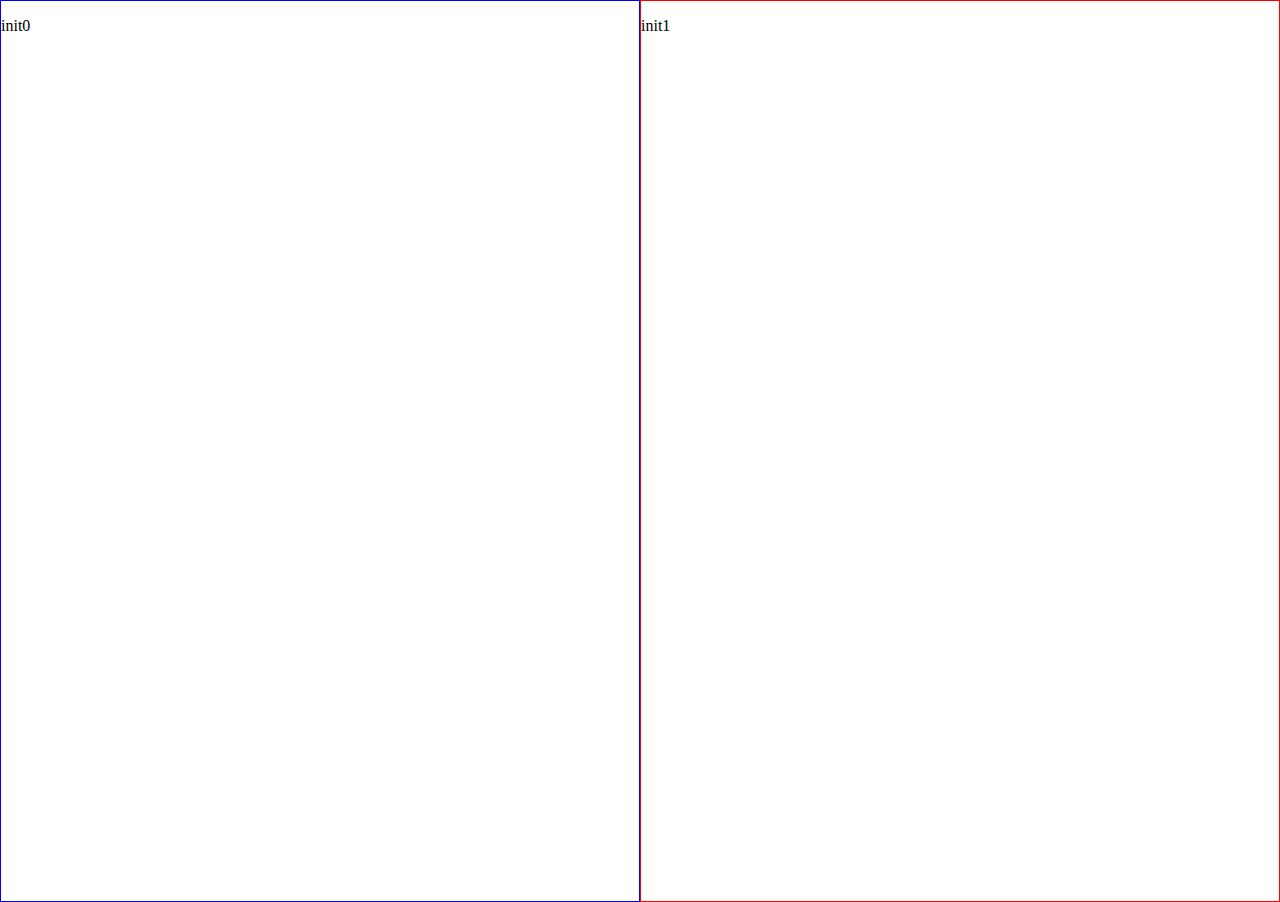
<file: index.html>
<!DOCTYPE html>
<html>
  <head>
    <title>Exo JS</title>
    <meta charset="utf-8" />
  </head>
  <body style="height: 100vh; margin: 0">
    <div style="display: flex; height: 100%">
      <div id="hover0" style="width: 50%; height: 100%; border: 1px blue solid">
        <p id="destination0">init0</p>
      </div>
      <div id="hover1" style="width: 50%; height: 100%; border: 1px red solid">
        <p id="destination1">init1</p>
      </div>  
    </div>

    <script type="text/javascript">
      console.log("Bonne chance");
      var div = document.querySelector('#hover0');
      var dive = document.querySelector('#hover1');
        div.addEventListener("mousemove",  (e) => {
        var X=e.offsetX;
        var Y=e.offsetY;
       
        var txt=document.getElementById('hover1');
        
        txt.innerHTML = "x: " + X+" ,y:"+Y;
      
        
      });

      dive.addEventListener("mousemove",  (e) => {
    
        var a=e.offsetX;
        var z=e.offsetY;
        var txt2=document.getElementById('hover0');
        txt2.innerHTML= "x: " + a+" ,y:"+z;
        
      });

      
  
    </script>
  </body>
</html>
</file>
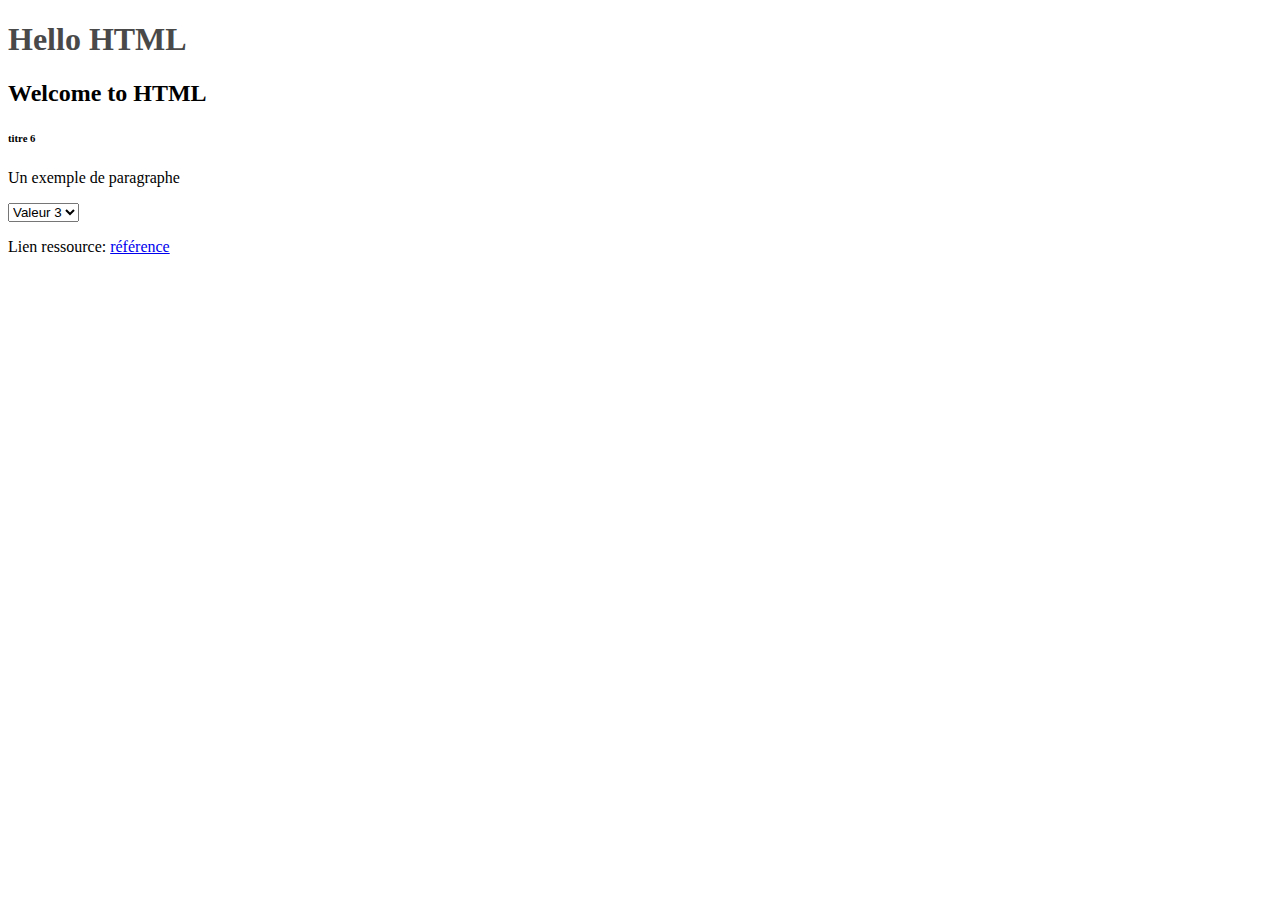
<file: Exercice/000_example_html/index.html>
<!DOCTYPE html>
<html>
  <head>
    <title>Exemple HTML</title>
    <meta charset="utf-8" />
    <link href="index.css" rel="stylesheet" />
  </head>
  <body>
    <h1>Hello HTML</h1>
    <h2>Welcome to HTML</h2>
    <h6>titre 6</h6>
    <p>Un exemple de paragraphe</p>

    <select id="monselect">
      <option value="valeur1">Valeur 1</option>
      <option value="valeur2">Valeur 2</option>
      <option value="valeur3" selected>Valeur 3</option>
    </select>

    <p>
      Lien ressource:
      <a href="https://developer.mozilla.org/fr/docs/Web/HTML/Element"
        >référence</a
      >
    </p>

    <script type="text/javascript">
      console.log("Hello JavaScript!");
      console.log("une autre");
    </script>
  </body>
</html>
</file>
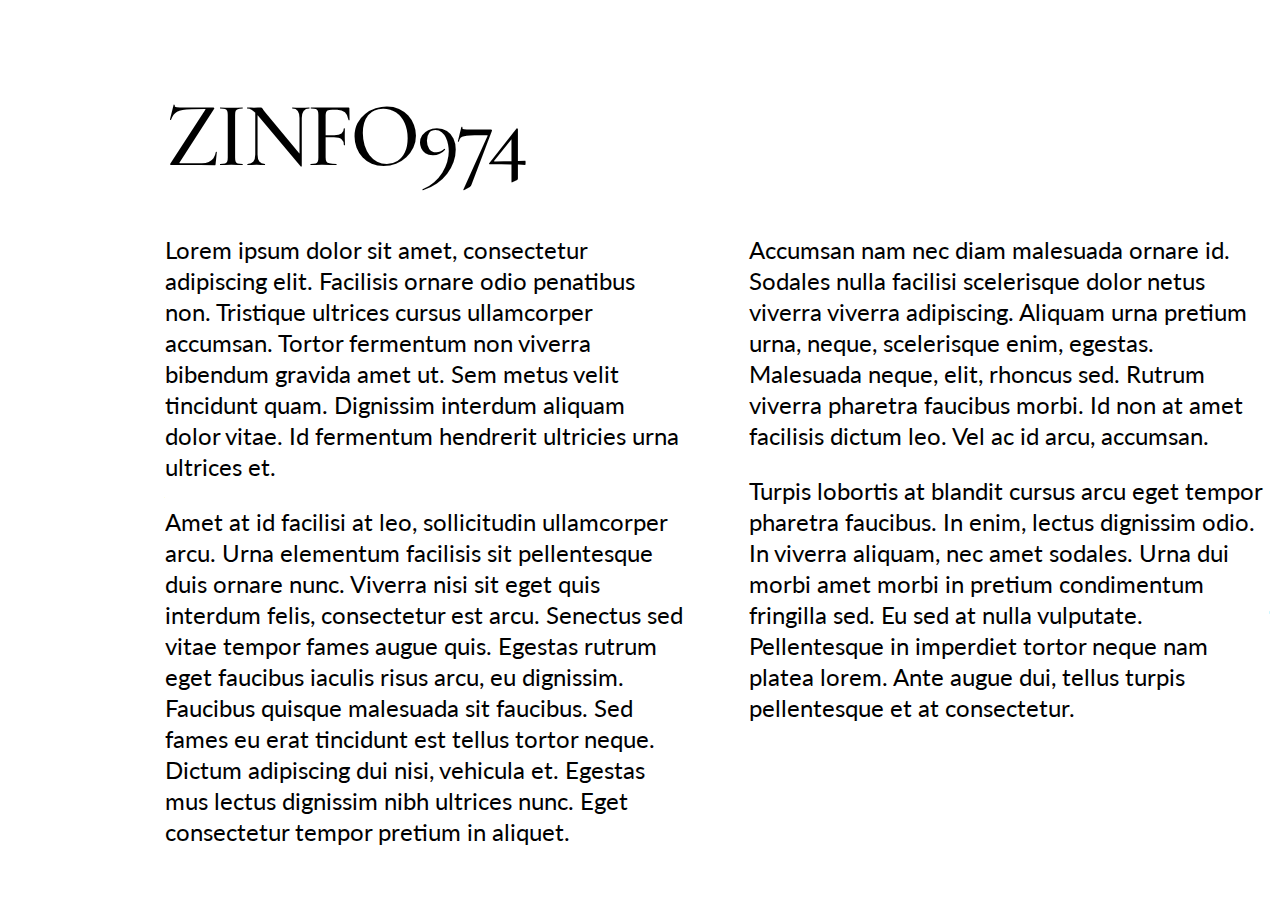
<file: Exercice/001_example_column_1/index.html>
<!DOCTYPE html>
<html>
  <head>
    <title>Exemple Column 1</title>
    <meta charset="utf-8" />
    <link
      rel="stylesheet"
      href="https://fonts.googleapis.com/css?family=Cormorant"
    />
    <link
      rel="stylesheet"
      href="https://fonts.googleapis.com/css?family=Lato"
    />
    <style>
      body {
        margin: 0px;
      }
      h1 {
        margin-bottom: 0px;
        font-family: Cormorant;
        font-style: normal;
        font-weight: 500;
        font-size: 92px;
        line-height: 148px;
        letter-spacing: -0.04em;
      }
      main {
        margin-left: 165px;
      }
      section {
        display: inline-block;
        vertical-align: top;
        width: 520px;
      }
      p {
        font-family: Lato;
        font-style: normal;
        font-weight: normal;
        font-size: 24px;
        line-height: 31px;
      }
    </style>
  </head>
  <body>
    <main>
      <h1>ZINFO974</h1>

      <section style="margin-right: 60px">
        <p>
          Lorem ipsum dolor sit amet, consectetur adipiscing elit. Facilisis
          ornare odio penatibus non. Tristique ultrices cursus ullamcorper
          accumsan. Tortor fermentum non viverra bibendum gravida amet ut. Sem
          metus velit tincidunt quam. Dignissim interdum aliquam dolor vitae. Id
          fermentum hendrerit ultricies urna ultrices et.
        </p>
        <p>
          Amet at id facilisi at leo, sollicitudin ullamcorper arcu. Urna
          elementum facilisis sit pellentesque duis ornare nunc. Viverra nisi
          sit eget quis interdum felis, consectetur est arcu. Senectus sed vitae
          tempor fames augue quis. Egestas rutrum eget faucibus iaculis risus
          arcu, eu dignissim. Faucibus quisque malesuada sit faucibus. Sed fames
          eu erat tincidunt est tellus tortor neque. Dictum adipiscing dui nisi,
          vehicula et. Egestas mus lectus dignissim nibh ultrices nunc. Eget
          consectetur tempor pretium in aliquet.
        </p>
      </section>
      <section>
        <p>
          Accumsan nam nec diam malesuada ornare id. Sodales nulla facilisi
          scelerisque dolor netus viverra viverra adipiscing. Aliquam urna
          pretium urna, neque, scelerisque enim, egestas. Malesuada neque, elit,
          rhoncus sed. Rutrum viverra pharetra faucibus morbi. Id non at amet
          facilisis dictum leo. Vel ac id arcu, accumsan.
        </p>
        <p>
          Turpis lobortis at blandit cursus arcu eget tempor pharetra faucibus.
          In enim, lectus dignissim odio. In viverra aliquam, nec amet sodales.
          Urna dui morbi amet morbi in pretium condimentum fringilla sed. Eu sed
          at nulla vulputate. Pellentesque in imperdiet tortor neque nam platea
          lorem. Ante augue dui, tellus turpis pellentesque et at consectetur.
        </p>
      </section>
    </main>
  </body>
</html>
</file>
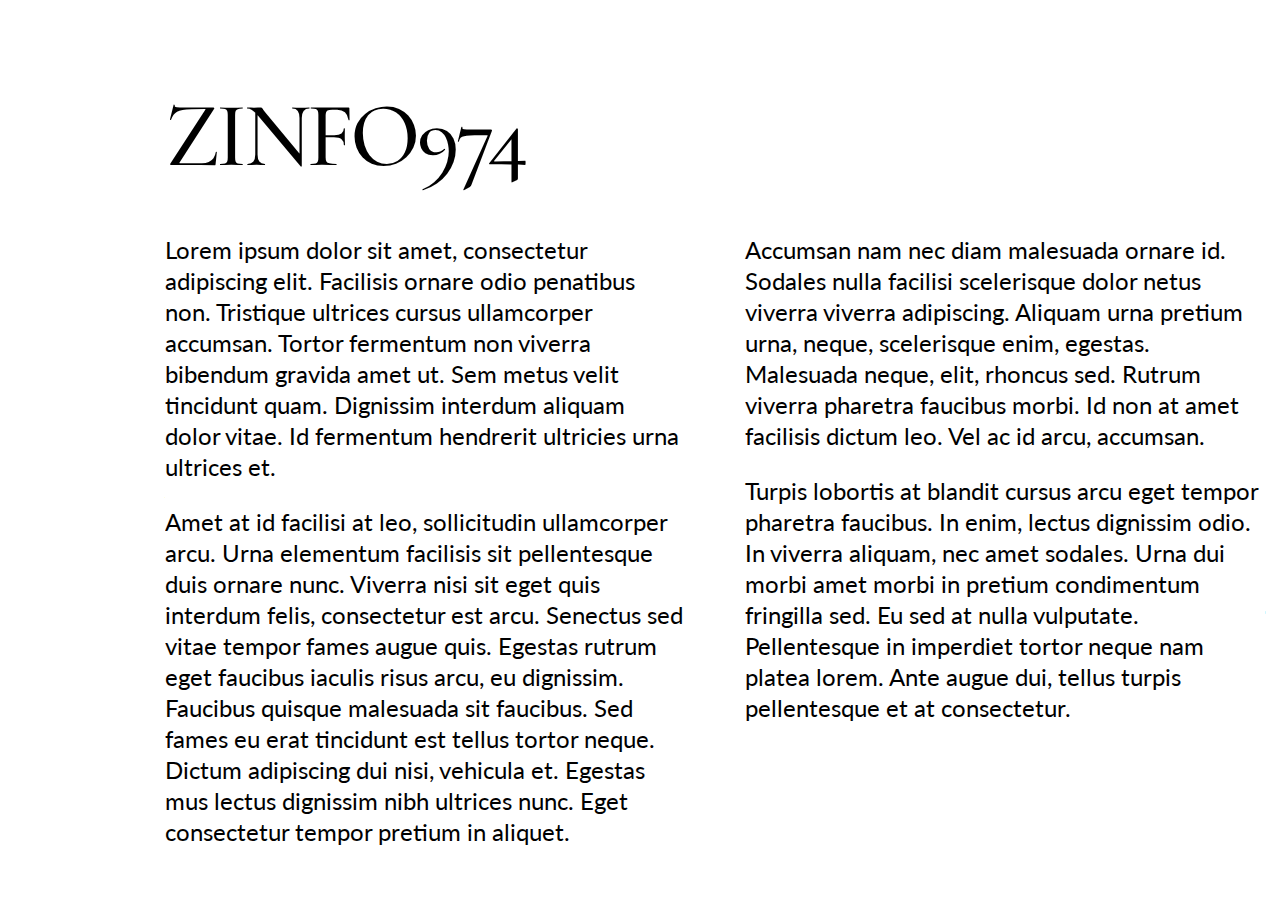
<file: Exercice/002_example_column_2/index.html>
<!DOCTYPE html>
<html>
  <head>
    <title>Exemple Column 2</title>
    <meta charset="utf-8" />
    <link
      rel="stylesheet"
      href="https://fonts.googleapis.com/css?family=Cormorant"
    />
    <link
      rel="stylesheet"
      href="https://fonts.googleapis.com/css?family=Lato"
    />
    <style>
      body {
        margin: 0px;
      }
      h1 {
        margin-bottom: 0px;
        font-family: Cormorant;
        font-style: normal;
        font-weight: 500;
        font-size: 92px;
        line-height: 148px;
        letter-spacing: -0.04em;
      }
      main {
        margin-left: 165px;
      }
      div {
        display: flex;
        justify-content: space-between;
        width: 1100px;
      }
      section {
        vertical-align: top;
        width: 520px;
      }
      p {
        font-family: Lato;
        font-style: normal;
        font-weight: normal;
        font-size: 24px;
        line-height: 31px;
      }
    </style>
  </head>
  <body>
    <main>
      <h1>ZINFO974</h1>

      <div>
        <section>
          <p>
            Lorem ipsum dolor sit amet, consectetur adipiscing elit. Facilisis
            ornare odio penatibus non. Tristique ultrices cursus ullamcorper
            accumsan. Tortor fermentum non viverra bibendum gravida amet ut. Sem
            metus velit tincidunt quam. Dignissim interdum aliquam dolor vitae.
            Id fermentum hendrerit ultricies urna ultrices et.
          </p>
          <p>
            Amet at id facilisi at leo, sollicitudin ullamcorper arcu. Urna
            elementum facilisis sit pellentesque duis ornare nunc. Viverra nisi
            sit eget quis interdum felis, consectetur est arcu. Senectus sed
            vitae tempor fames augue quis. Egestas rutrum eget faucibus iaculis
            risus arcu, eu dignissim. Faucibus quisque malesuada sit faucibus.
            Sed fames eu erat tincidunt est tellus tortor neque. Dictum
            adipiscing dui nisi, vehicula et. Egestas mus lectus dignissim nibh
            ultrices nunc. Eget consectetur tempor pretium in aliquet.
          </p>
        </section>
        <section>
          <p>
            Accumsan nam nec diam malesuada ornare id. Sodales nulla facilisi
            scelerisque dolor netus viverra viverra adipiscing. Aliquam urna
            pretium urna, neque, scelerisque enim, egestas. Malesuada neque,
            elit, rhoncus sed. Rutrum viverra pharetra faucibus morbi. Id non at
            amet facilisis dictum leo. Vel ac id arcu, accumsan.
          </p>
          <p>
            Turpis lobortis at blandit cursus arcu eget tempor pharetra
            faucibus. In enim, lectus dignissim odio. In viverra aliquam, nec
            amet sodales. Urna dui morbi amet morbi in pretium condimentum
            fringilla sed. Eu sed at nulla vulputate. Pellentesque in imperdiet
            tortor neque nam platea lorem. Ante augue dui, tellus turpis
            pellentesque et at consectetur.
          </p>
        </section>
      </div>
    </main>
  </body>
</html>
</file>
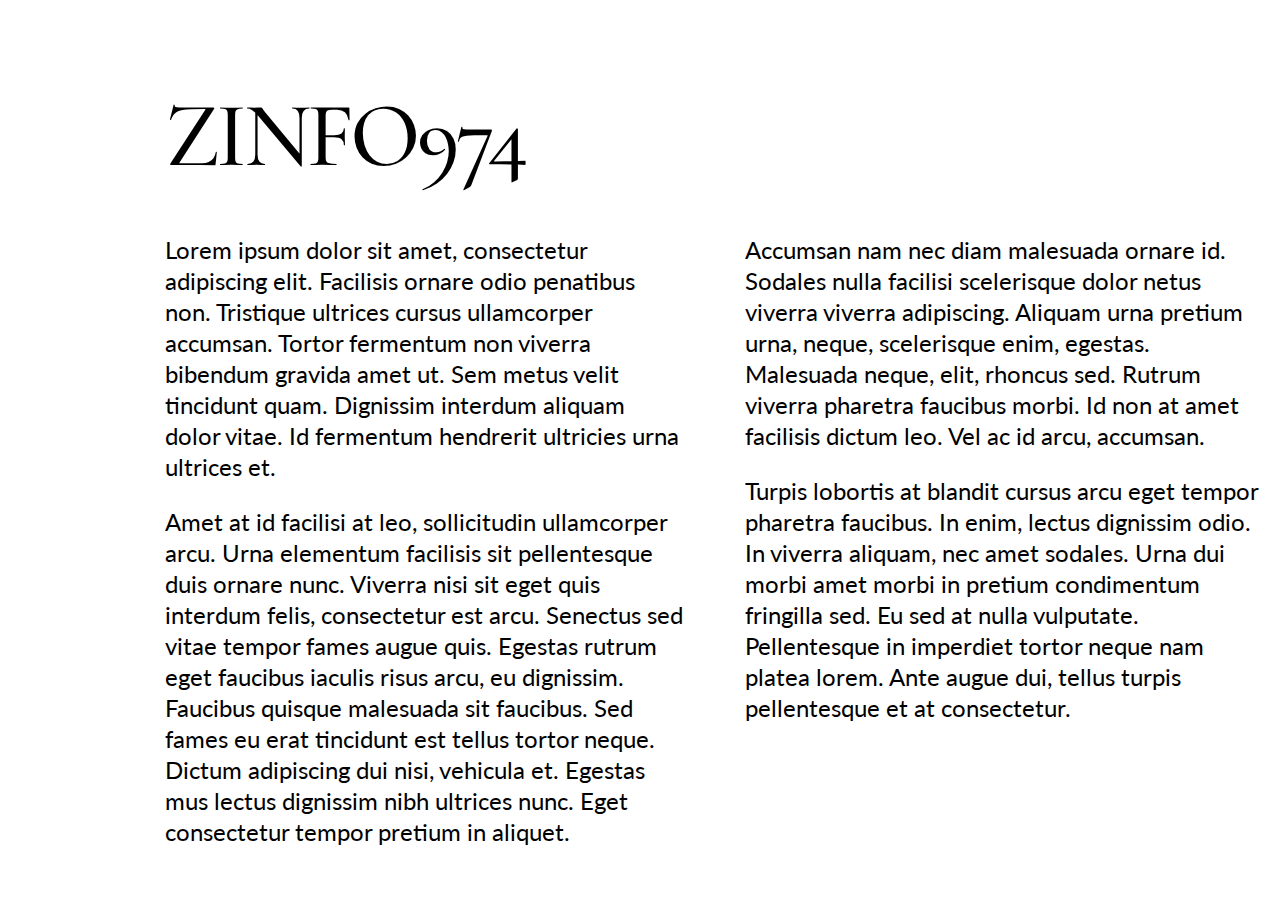
<file: Exercice/003_example_column_3/index.html>
<!DOCTYPE html>
<html>
  <head>
    <title>Exemple Column 3</title>
    <meta charset="utf-8" />
    <link
      rel="stylesheet"
      href="https://fonts.googleapis.com/css?family=Cormorant"
    />
    <link
      rel="stylesheet"
      href="https://fonts.googleapis.com/css?family=Lato"
    />
    <style>
      body {
        margin: 0px;
      }
      h1 {
        margin-bottom: 0px;
        font-family: Cormorant;
        font-style: normal;
        font-weight: 500;
        font-size: 92px;
        line-height: 148px;
        letter-spacing: -0.04em;
      }
      main {
        margin-left: 165px;
      }
      div {
        display: grid;
        width: 1100px;
      }
      section {
        vertical-align: top;
        width: 520px;
      }
      p {
        font-family: Lato;
        font-style: normal;
        font-weight: normal;
        font-size: 24px;
        line-height: 31px;
      }
    </style>
  </head>
  <body>
    <main>
      <h1>ZINFO974</h1>

      <div>
        <section style="grid-column: 1 / 2; grid-row: 1; margin-right: 60px">
          <p>
            Lorem ipsum dolor sit amet, consectetur adipiscing elit. Facilisis
            ornare odio penatibus non. Tristique ultrices cursus ullamcorper
            accumsan. Tortor fermentum non viverra bibendum gravida amet ut. Sem
            metus velit tincidunt quam. Dignissim interdum aliquam dolor vitae.
            Id fermentum hendrerit ultricies urna ultrices et.
          </p>
          <p>
            Amet at id facilisi at leo, sollicitudin ullamcorper arcu. Urna
            elementum facilisis sit pellentesque duis ornare nunc. Viverra nisi
            sit eget quis interdum felis, consectetur est arcu. Senectus sed
            vitae tempor fames augue quis. Egestas rutrum eget faucibus iaculis
            risus arcu, eu dignissim. Faucibus quisque malesuada sit faucibus.
            Sed fames eu erat tincidunt est tellus tortor neque. Dictum
            adipiscing dui nisi, vehicula et. Egestas mus lectus dignissim nibh
            ultrices nunc. Eget consectetur tempor pretium in aliquet.
          </p>
        </section>
        <section style="grid-column: 2 / 2; grid-row: 1">
          <p>
            Accumsan nam nec diam malesuada ornare id. Sodales nulla facilisi
            scelerisque dolor netus viverra viverra adipiscing. Aliquam urna
            pretium urna, neque, scelerisque enim, egestas. Malesuada neque,
            elit, rhoncus sed. Rutrum viverra pharetra faucibus morbi. Id non at
            amet facilisis dictum leo. Vel ac id arcu, accumsan.
          </p>
          <p>
            Turpis lobortis at blandit cursus arcu eget tempor pharetra
            faucibus. In enim, lectus dignissim odio. In viverra aliquam, nec
            amet sodales. Urna dui morbi amet morbi in pretium condimentum
            fringilla sed. Eu sed at nulla vulputate. Pellentesque in imperdiet
            tortor neque nam platea lorem. Ante augue dui, tellus turpis
            pellentesque et at consectetur.
          </p>
        </section>
      </div>
    </main>
  </body>
</html>
</file>
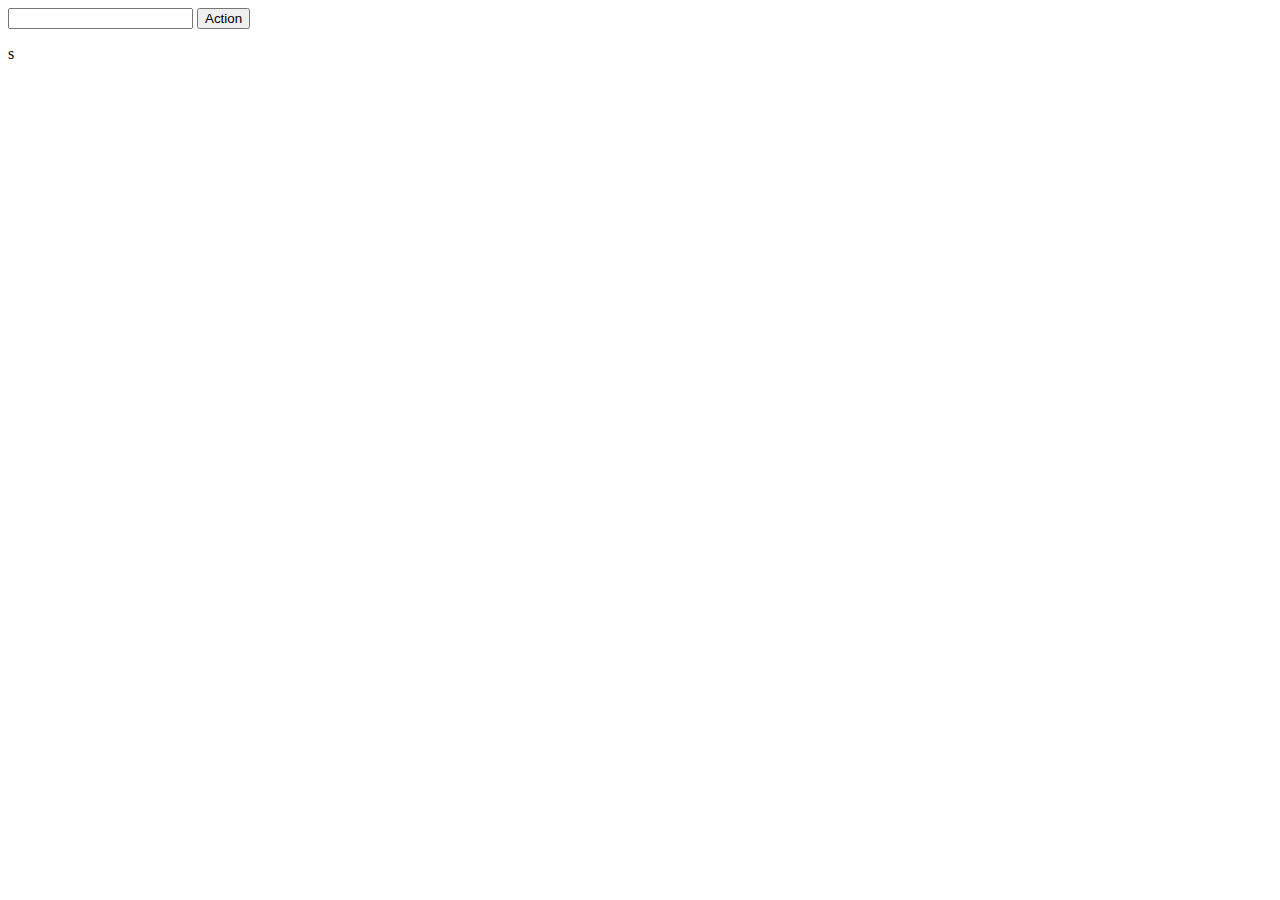
<file: Exercice/004_example_js/index.html>
<!DOCTYPE html>
<html>
  <head>
    <title>Exemple HTML</title>
    <meta charset="utf-8" />
  </head>
  <body>
    <input type="text" id="source" />
    <button id="action">Action</button>
    <p id="destination"></p>

    <script type="text/javascript">
      function clickHandle() {
        const source = document.getElementById("source");
        // console.log("source", source);
        // console.dir(source);
        // console.log("source.value", source.value);
        // console.log("source.value.toUpperCase()", source.value.toUpperCase());
        const upperCase = source.value.toUpperCase();
        const dest = document.getElementById("destination");
        // console.log("chaine de caractère", dest);
        destination.textContent = upperCase;
        destination.style.color = "red";
        destination.style["font-size"] = "8em";
      }

      const button = document.getElementById("action");
      button.addEventListener("click", clickHandle);
      // button.addEventListener("click", () => {
      //   const source = document.getElementById("source");
      //   const upperCase = source.value.toUpperCase();
      //   const dest = document.getElementById("destination");
      //   destination.textContent = upperCase;
      //   destination.style.color = "red";
      //   destination.style["font-size"] = "8em";
      // });
    </script>
    s
  </body>
</html>
</file>
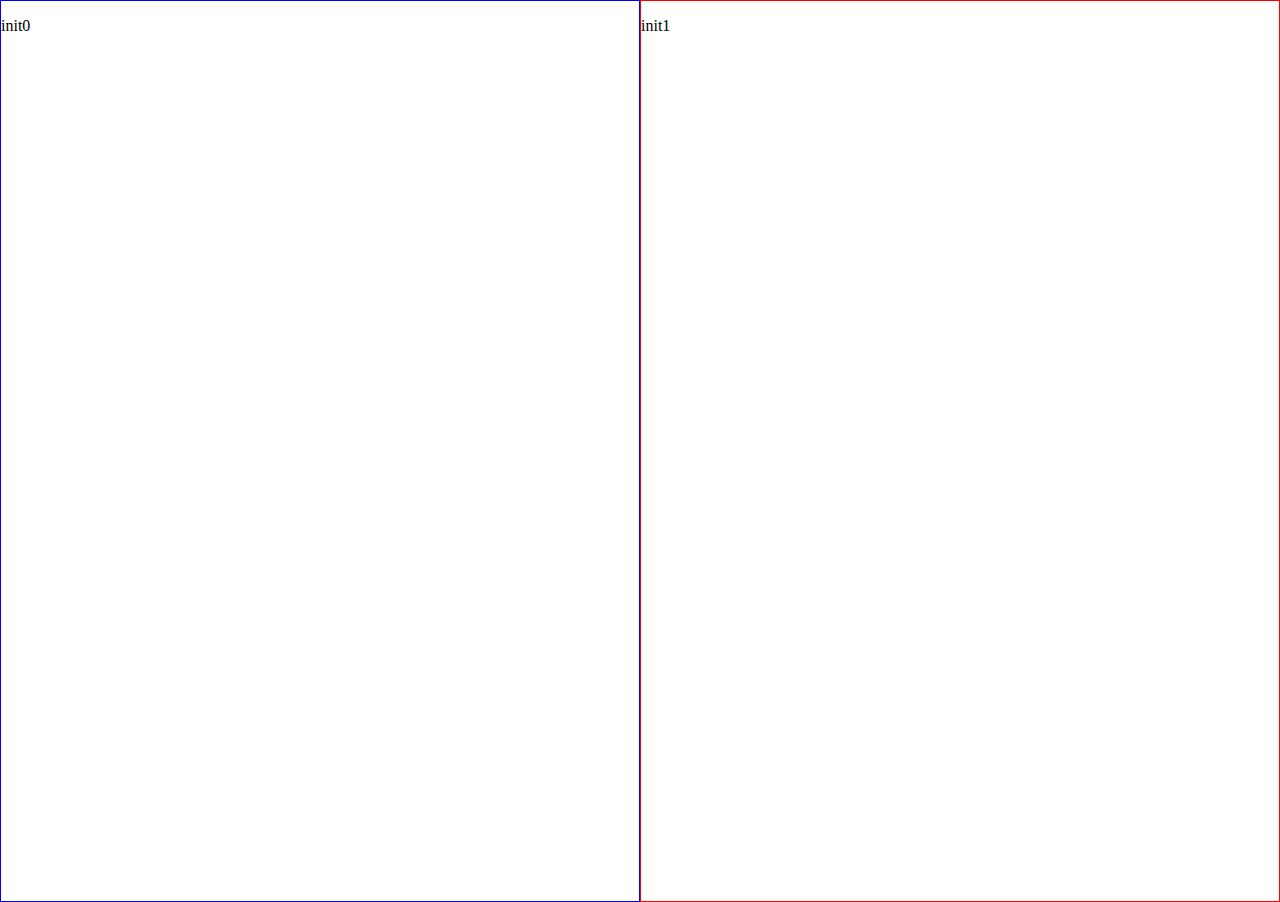
<file: Exercice/006_exo_js_1/index.html>
<!DOCTYPE html>
<html>
  <head>
    <title>Exo JS</title>
    <meta charset="utf-8" />
  </head>
  <body style="height: 100vh; margin: 0">
    <div style="display: flex; height: 100%">
      <div id="hover0" style="width: 50%; height: 100%; border: 1px blue solid">
        <p id="destination0">init0</p>
      </div>
      <div id="hover1" style="width: 50%; height: 100%; border: 1px red solid">
        <p id="destination1">init1</p>
      </div>
    </div>

    <script type="text/javascript">
      const hover0 = document.getElementById("hover0");
      const hover1 = document.getElementById("hover1");
      hover0.addEventListener("mousemove", (event) => {
        const destination = document.getElementById("destination1");
        destination.textContent =
          "x: " + event.offsetX + ", y: " + event.offsetY;
      });
      hover1.addEventListener("mousemove", (event) => {
        const destination = document.getElementById("destination0");
        destination.textContent =
          "x: " + event.offsetX + ", y: " + event.offsetY;
      });
    </script>
  </body>
</html>
</file>
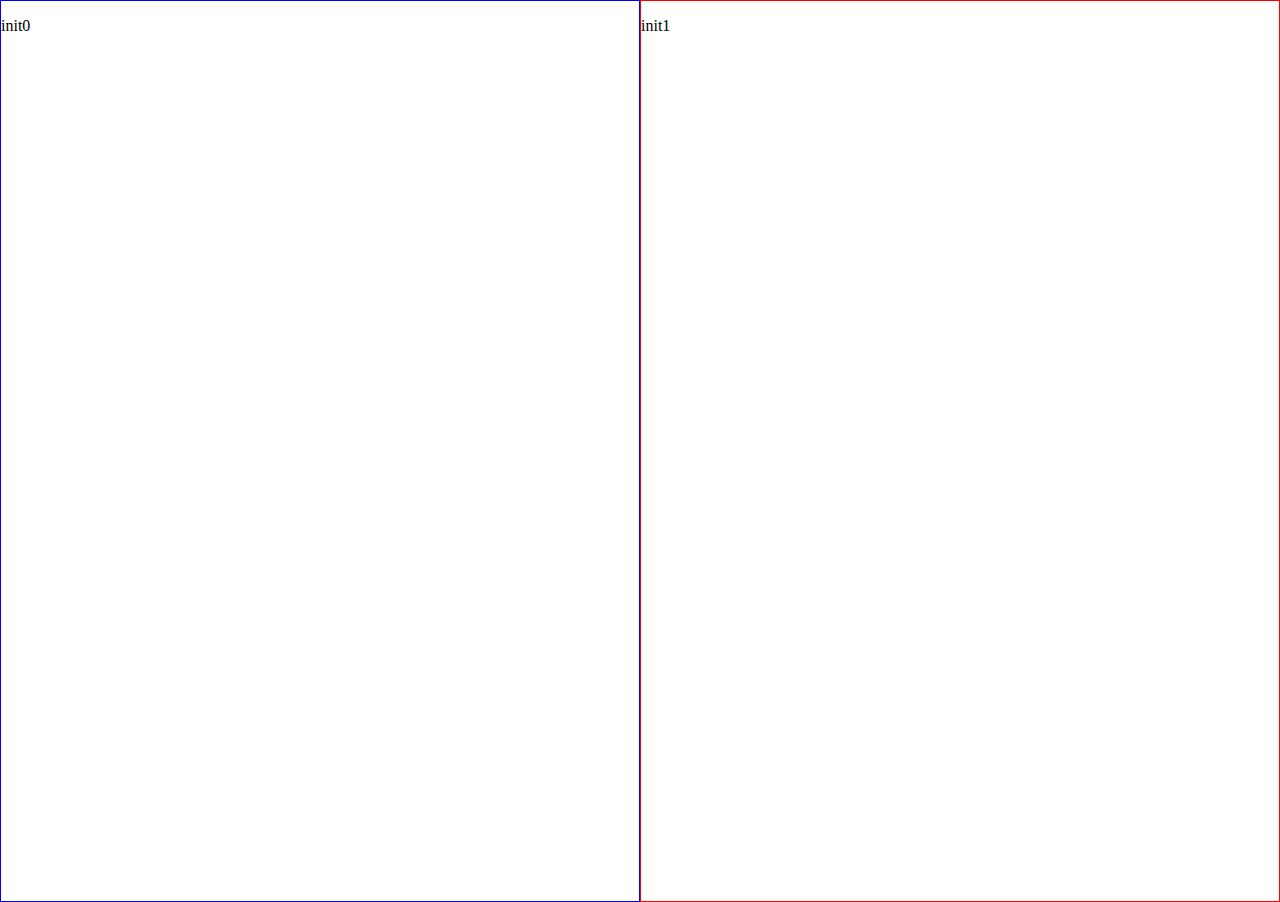
<file: Exercice/006_exo_js_init/index.html>
<!DOCTYPE html>
<html>
  <head>
    <title>Exo JS</title>
    <meta charset="utf-8" />
  </head>
  <body style="height: 100vh; margin: 0">
    <div style="display: flex; height: 100%">
      <div id="hover0" style="width: 50%; height: 100%; border: 1px blue solid">
        <p id="destination0">init0</p>
      </div>
      <div id="hover1" style="width: 50%; height: 100%; border: 1px red solid">
        <p id="destination1">init1</p>
      </div>
    </div>

    <script type="text/javascript">
      console.log("Bonne chance");
    </script>
  </body>
</html>
</file>
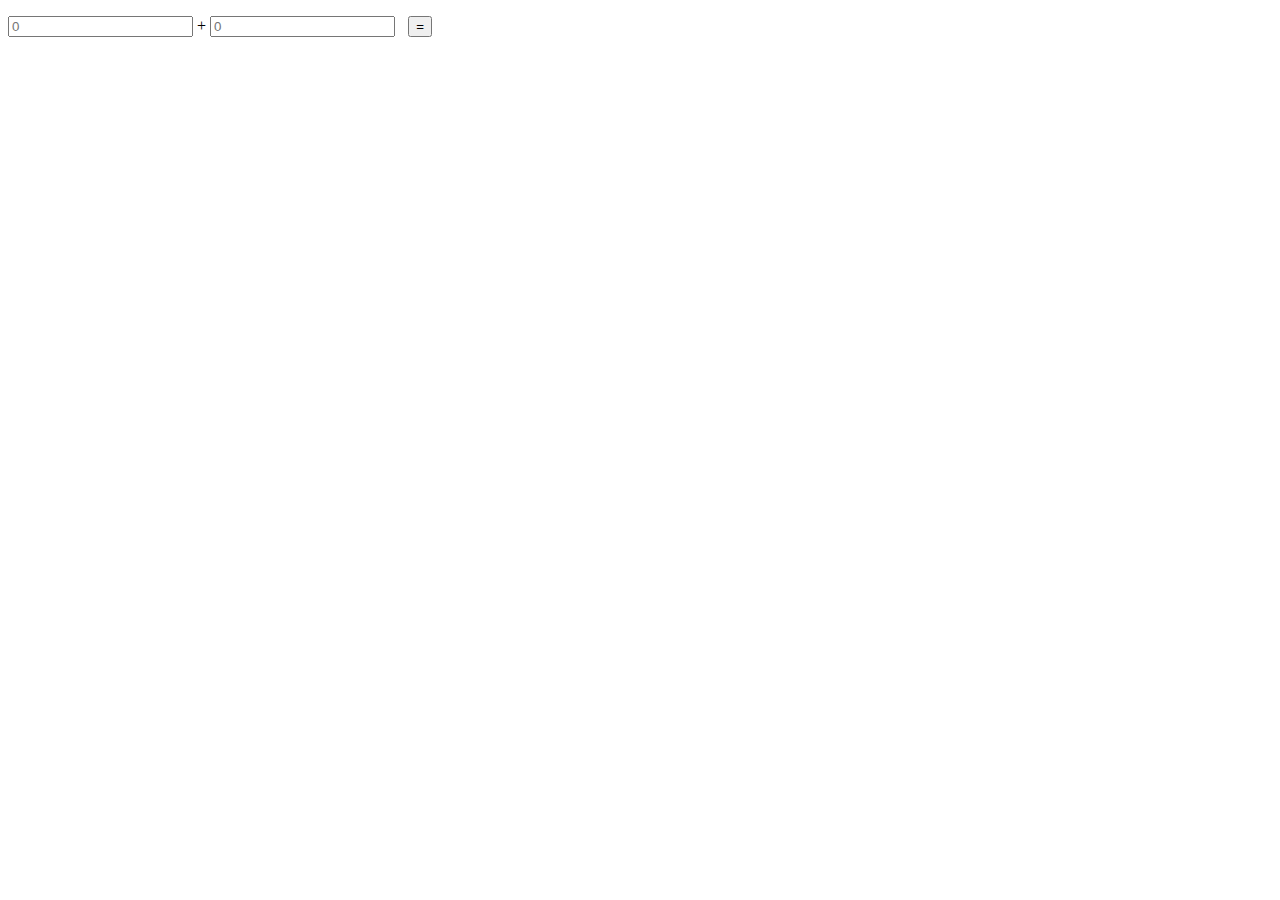
<file: Exercice/007_exo_js_0/index.html>
<!DOCTYPE html>
<html>
  <head>
    <title>Exo JS</title>
    <meta charset="utf-8" />
    <style>
      button {
        margin-left: 1em;
        margin-right: 1em;
      }
    </style>
  </head>
  <body>
    <p>
      <input type="text" id="operand0" placeholder="0" /> +
      <input type="text" id="operand1" placeholder="0" /><button id="compute">
        =</button
      ><span id="result"></span>
    </p>
    <p id="error_message"></p>

    <script type="text/javascript">
      const button = document.getElementById("compute");
      button.addEventListener("click", () => {
        alert("Mi gaigne pas");
      });
    </script>
  </body>
</html>
</file>
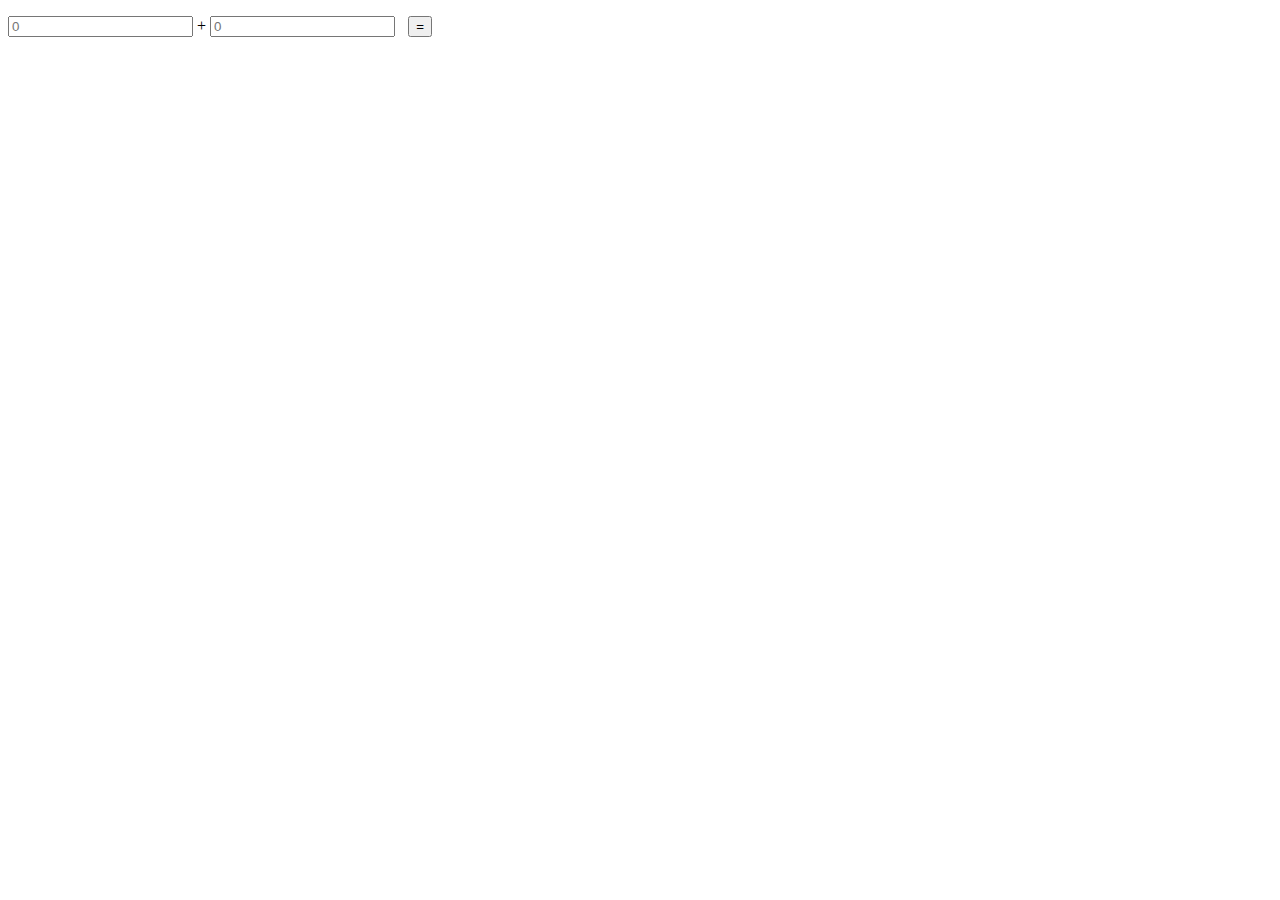
<file: Exercice/007_exo_js_1/index.html>
<!DOCTYPE html>
<html>
  <head>
    <title>Exo JS</title>
    <meta charset="utf-8" />
    <style>
      button {
        margin-left: 1em;
        margin-right: 1em;
      }
    </style>
  </head>
  <body>
    <p>
      <input type="text" id="operand0" placeholder="0" /> +
      <input type="text" id="operand1" placeholder="0" /><button id="compute">
        =</button
      ><span id="result"></span>
    </p>
    <p id="error_message"></p>

    <script type="text/javascript">
      function errorMessage(s) {
        const errorP = document.getElementById("error_message");
        errorP.textContent = s;
      }

      const button = document.getElementById("compute");
      button.addEventListener("click", () => {
        const operand0 = document.getElementById("operand0");
        const operand1 = document.getElementById("operand1");

        const value0 = Number(operand0.value);
        const value1 = Number(operand1.value);

        // NaN : Not a Number

        if (isNaN(value0)) {
          errorMessage(`Operand 0 "${operand0.value}" is not a value`);
          return;
        }
        if (isNaN(value1)) {
          errorMessage(`Operand 1 "(${operand1.value})" is not a value`);
          return;
        }
        errorMessage("");
        const result = value0 + value1;
        const resultHTML = document.getElementById("result");
        resultHTML.textContent = result;
      });
    </script>
  </body>
</html>
</file>
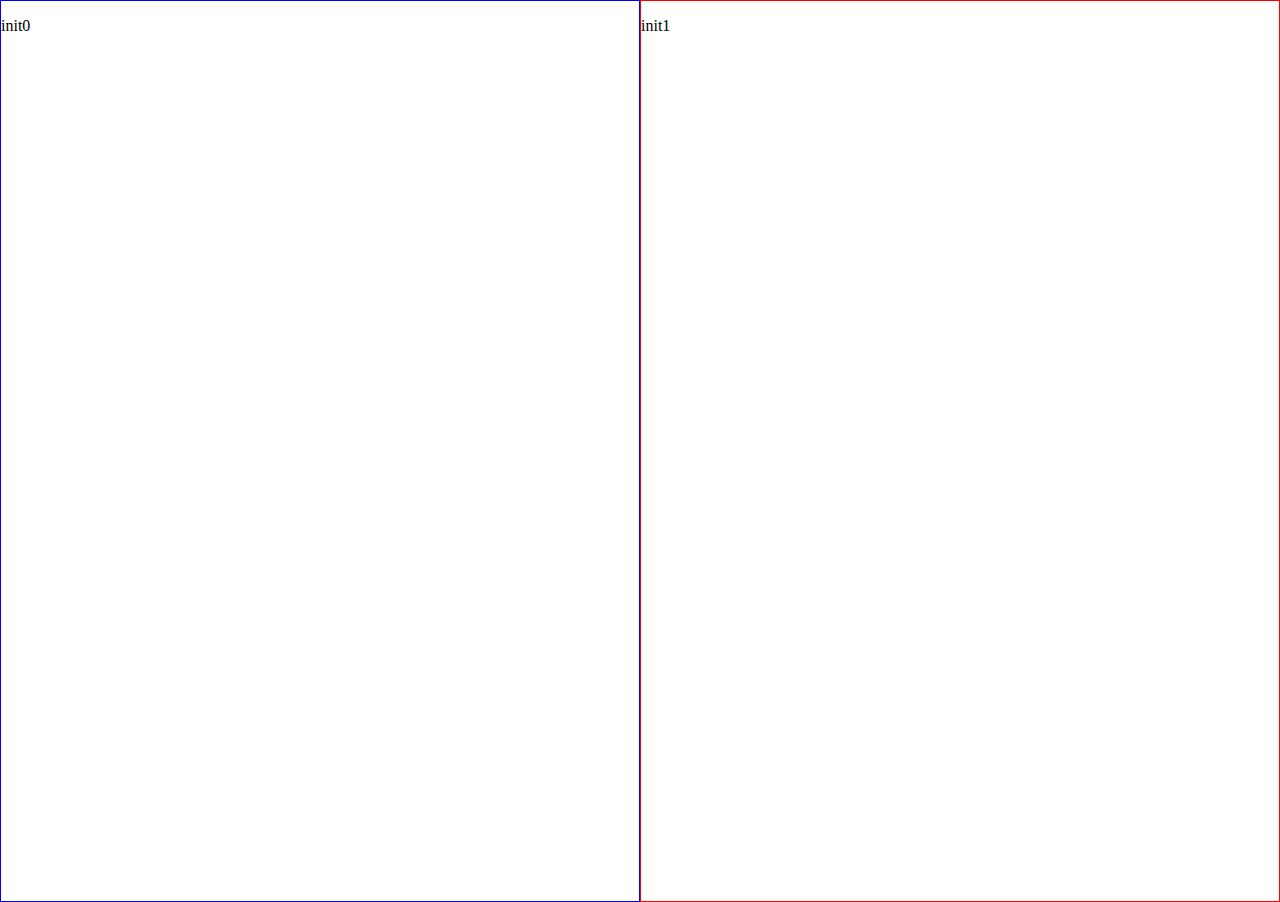
<file: Exercice/006_exo_js_2/006_exo_js_1/index.html>
<!DOCTYPE html>
<html>
  <head>
    <title>Exo JS</title>
    <meta charset="utf-8" />
  </head>
  <body style="height: 100vh; margin: 0">
    <div style="display: flex; height: 100%">
      <div id="hover0" style="width: 50%; height: 100%; border: 1px blue solid">
        <p id="destination0">init0</p>
      </div>
      <div id="hover1" style="width: 50%; height: 100%; border: 1px red solid">
        <p id="destination1">init1</p>
      </div>
    </div>

    <script src="index.js"></script>
  </body>
</html>
</file>
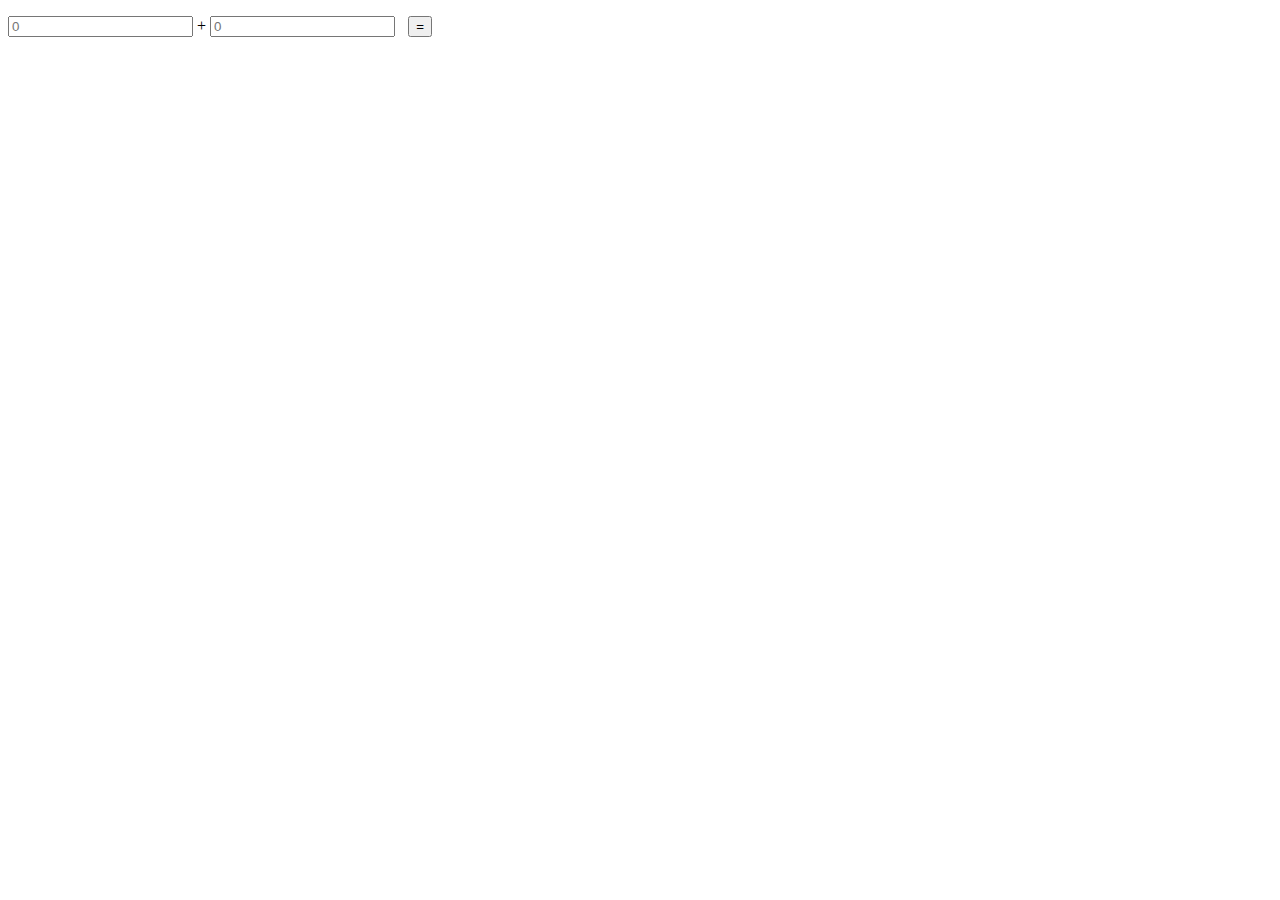
<file: calcul.html>
<!DOCTYPE html>
<html>
  <head>
    <title>Exo JS</title>
    <meta charset="utf-8" />
    <style>
      button {
        margin-left: 1em;
        margin-right: 1em;
      }
      #divPlusPLus {
        display: flex;
      }
      #plusPlus {
        flex-direction: column;
        margin: 1rem;
      }
    </style>
  </head>
  <body>
    <p>
      <input type="text" id="operand0" placeholder="0" /> +
      <input type="text" id="operand1" placeholder="0" /><button id="compute">
        =</button
      ><span id="result"></span>
    </p>
    <p id="error_message"></p>
    <div id="divPlusPLus">
      <p id="plusPlusFinal"></p>
    </div>
    <div id="divMulti">
      <p id="multiFinal"></p>
    </div>
    <script type="text/javascript">
      const button = document.getElementById("compute");
      button.addEventListener("click", () => {
        var messageError = "Les opérant ne sont pas des Nombre!";
        var a = document.getElementById("operand0").value;
        var b = document.getElementById("operand1").value;
        a = parseInt(a);
        b = parseInt(b);

        if (a != NaN && b != NaN) {
          var resultPlusPLus = a + b;
          document.getElementById("result").innerHTML = resultPlusPLus;
        } else {
          document.getElementById("error_message").innerHTML = messageError;
        }

        if (resultPlusPLus == null || resultPlusPLus != "") {
          var c = resultPlusPLus;
          c = parseInt(c);
          console.log(c);
          var d = 0;
          for (var i = 0; i <= c; i++) {
            var plusPlus = document.createElement("buttom");
            plusPlus.id = "plusPlus";
            divPlusPLus.appendChild(plusPlus);
            plusPlus.textContent = d + " " + " + " + i + " = " + (d += i);
          }
          document.getElementById("plusPlusFinal").innerHTML = d;
        }
        if (c >= 2) {
          var e = 0;
          console.log("dans le if");
          console.log(c);
          console.log(typeof c);
          var g = 2;
          for (g; g <= c; g + 2) {
            console.log("dans le for");
            //  var multiMultiDeux = document.createElement("buttom");
            // multiMultiDeux.id = "multiMultiDeux";
            // divMulti.appendChild(multiMultiDeux);
            // multiMultiDeux.textContent = e + " " + " * " + g + " = " + (e *= g);
          }
        }
      });
    </script>
  </body>
</html>
</file>
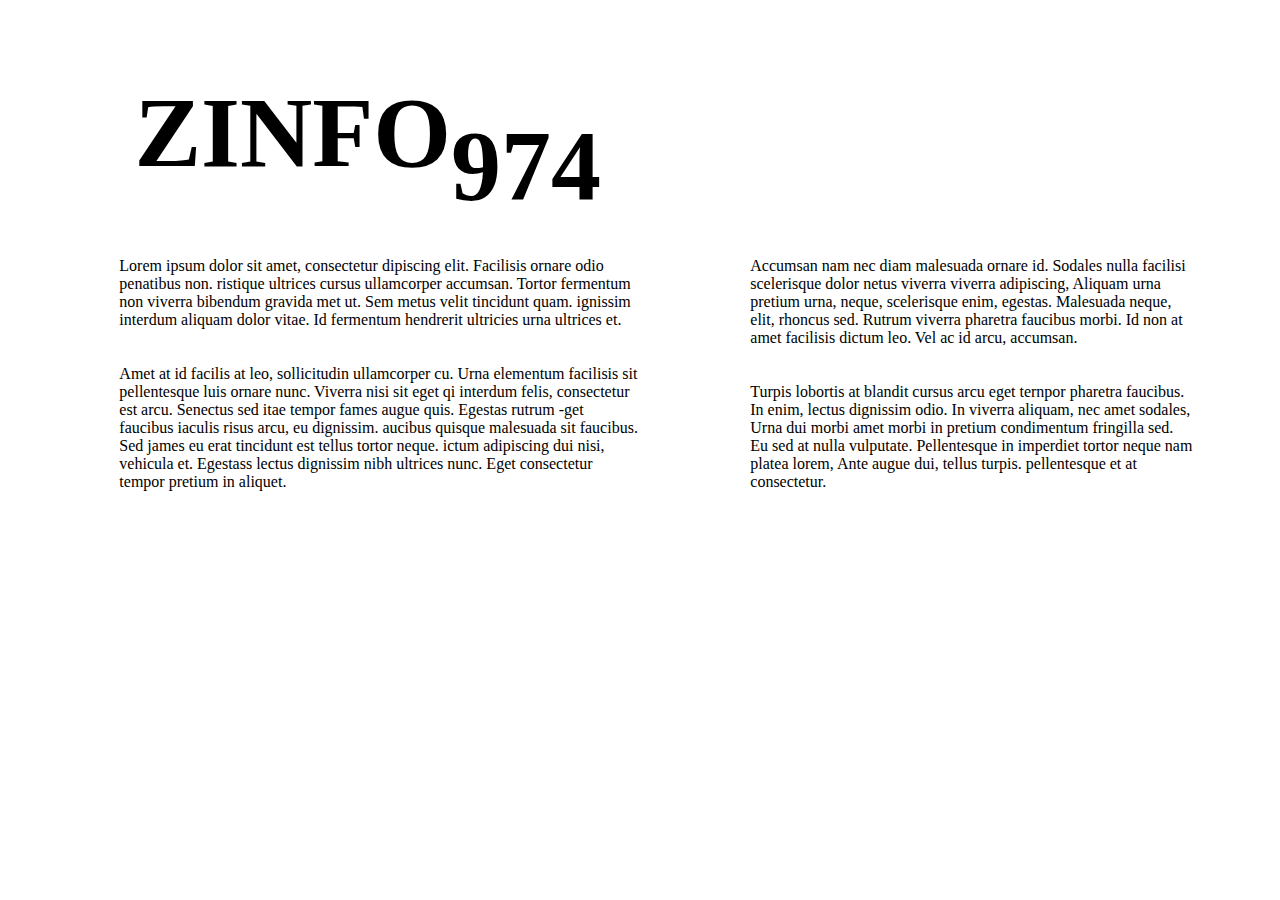
<file: page_zinfo974.html>
<!DOCTYPE html>
<html lang="en">
<head>
  <meta charset="UTF-8">
  <style>
    .affiche{
      display: flex;
      flex-direction: row;
      
    }
    p{
      margin: 15%;
      margin-top: 0%;
    }
    #droite{
      margin-left: 0%;
    }
    h1{
      font-size: 100px;
      margin-left:10%;
      margin-right: 0%;
    }
    #neuf{
      margin: 0%;
      margin-top: 100px;
    }
    span{
      position: relative ;
      border: 1px solid black;
      padding-bottom: 50px;
      padding-top: -100px;
      margin-top: -50px;
    }
  </style>
  <title>Document</title>
</head>
<body>
  <div class="affiche">
    <h1>ZINFO</h1>

    <h1 id =neuf>974</h1>
  </div>
  <div class="affiche">
    <div>
      <p>

      Lorem ipsum dolor sit amet, consectetur
      dipiscing elit. Facilisis ornare odio penatibus non.
      ristique ultrices cursus ullamcorper accumsan.
      Tortor fermentum non viverra bibendum gravida
      met ut. Sem metus velit tincidunt quam.
      ignissim interdum aliquam dolor vitae. Id
      fermentum hendrerit ultricies urna ultrices et.
        <br/><br/><br/>
      Amet at id facilis at leo, sollicitudin ullamcorper
      cu. Urna elementum facilisis sit pellentesque
      luis ornare nunc. Viverra nisi sit eget qi
      interdum felis, consectetur est arcu. Senectus sed
      itae tempor fames augue quis. Egestas rutrum
      -get faucibus iaculis risus arcu, eu dignissim.
      aucibus quisque malesuada sit faucibus. Sed
      james eu erat tincidunt est tellus tortor neque.
      ictum adipiscing dui nisi, vehicula et. Egestass
      lectus dignissim nibh ultrices nunc. Eget
      consectetur tempor pretium in aliquet.
      </p>
    </div>
    <div>
      <p id="droite"> Accumsan nam nec diam malesuada ornare id.
        Sodales nulla facilisi scelerisque dolor netus
        viverra viverra adipiscing, Aliquam urna pretium
        urna, neque, scelerisque enim, egestas.
        Malesuada neque, elit, rhoncus sed. Rutrum
        viverra pharetra faucibus morbi. Id non at amet
        facilisis dictum leo. Vel ac id arcu, accumsan.
        <br/><br/><br/>
        Turpis lobortis at blandit cursus arcu eget ternpor
        pharetra faucibus. In enim, lectus dignissim odio.
        In viverra aliquam, nec amet sodales, Urna dui
        morbi amet morbi in pretium condimentum
        fringilla sed. Eu sed at nulla vulputate.
        Pellentesque in imperdiet tortor neque nam
        platea lorem, Ante augue dui, tellus turpis.
        pellentesque et at consectetur.</p>
    </div>
  </div>
</body>
</html>
</file>
<file: Exercice/000_example_html/index.css>
h1 {
  color: rgb(73, 73, 73);
}
</file>
